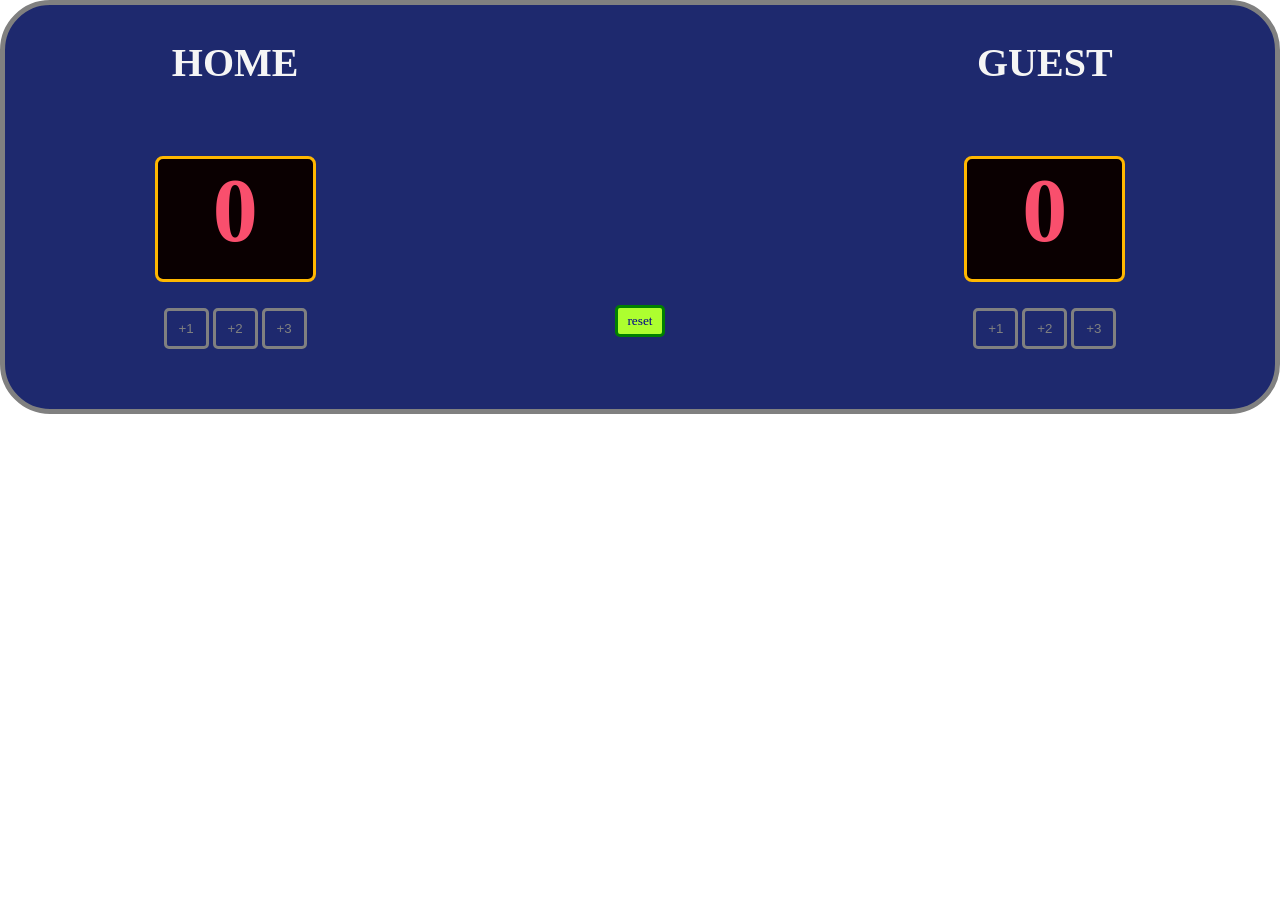
<file: index.html>
<!DOCTYPE html>
<html lang="en">
<head>
    <meta charset="UTF-8">
    <meta http-equiv="X-UA-Compatible" content="IE=edge">
    <meta name="viewport" content="width=device-width, initial-scale=1.0">
    <link rel="stylesheet" href="index.css">
    <title>Basquet</title>
</head>
<body>
    <div class="container">
        <div class="column">
            <h3>HOME</h3>
            <h2 id="score"class="score">0</h2>
            <div class="botones">
                <button onclick="masuno()"id="masuno">+1</button>
                <button onclick="masdos()"id="masdos">+2</button>
                <button onclick="mastres()"id="mastres">+3</button>
            </div>
        </div>
        <div>
            <button onclick="reset()"class="reset">reset</button> 
        </div>
        <div>
            <h3>GUEST</h3>
            <h2 id="scoreg"class="score">0</h2>
            <div class="botones">
                <button onclick="masunog()"id="masunog">+1</button>
                <button onclick="masdosg()"id="masdosg">+2</button>
                <button onclick="mastresg()"id="mastresg">+3</button>
            </div>
        </div>
    </div>
    <script src="index.js"></script>
    
</body>
</html>
</file>
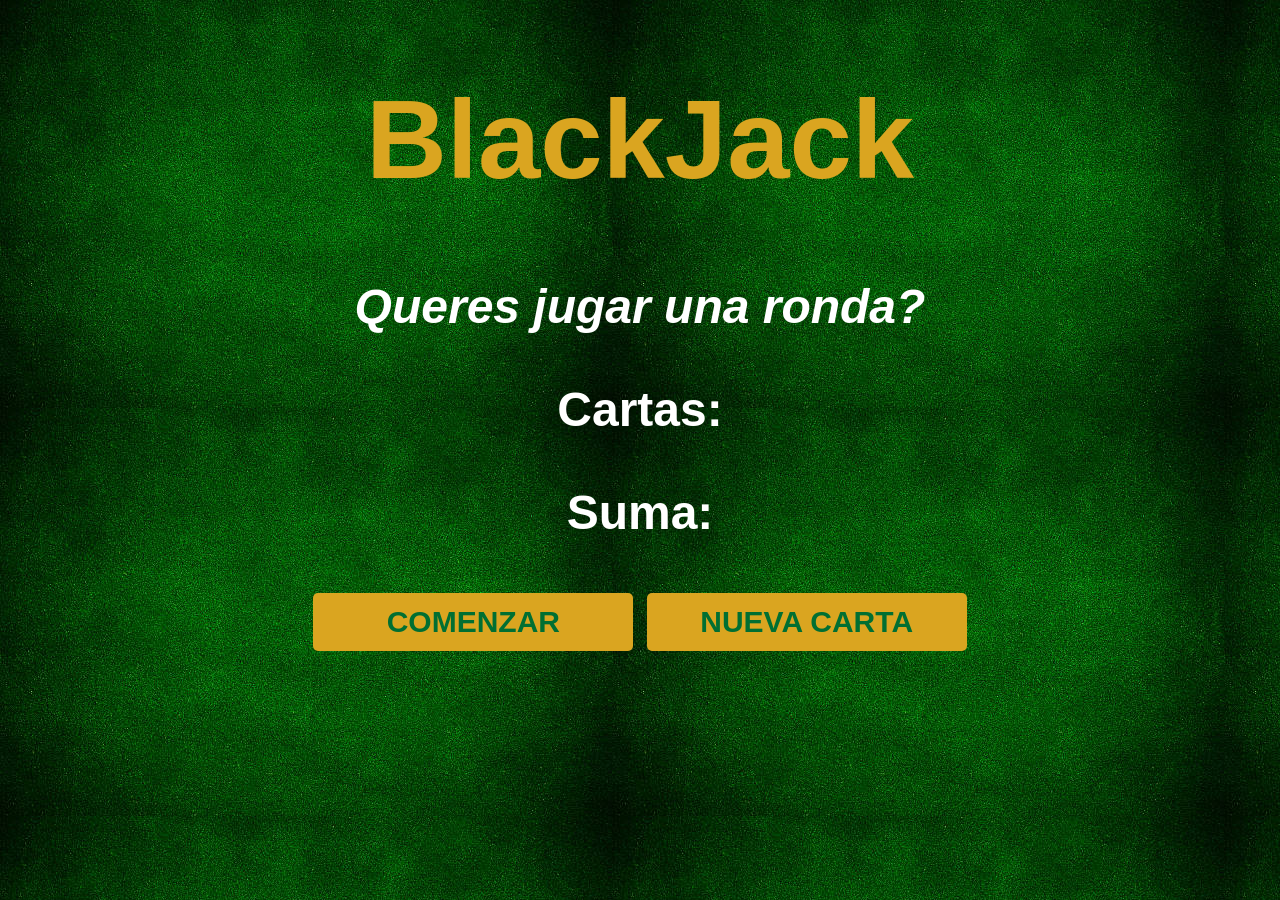
<file: BlackJackGame/index.html>
<!DOCTYPE html>
<html lang="en">
<head>
    <meta charset="UTF-8">
    <meta http-equiv="X-UA-Compatible" content="IE=edge">
    <meta name="viewport" content="width=device-width, initial-scale=1.0">
    <link rel="stylesheet" href="style.css">
    <title>BlackJackBrian</title>
</head>
<body>
    <h1>BlackJack</h1>
    <p id="message-el">Queres jugar una ronda?
    </p>
    <p id="cards-el">Cartas: </p>
    <p id="sum-el">Suma: </p>
    <button onclick="startGame()">COMENZAR</button>
    <button onclick="newCard()">NUEVA CARTA</button>
    <!-- <p id="player-el"></p> -->
    <script src="app.js"></script>
</body>
</html>
</file>
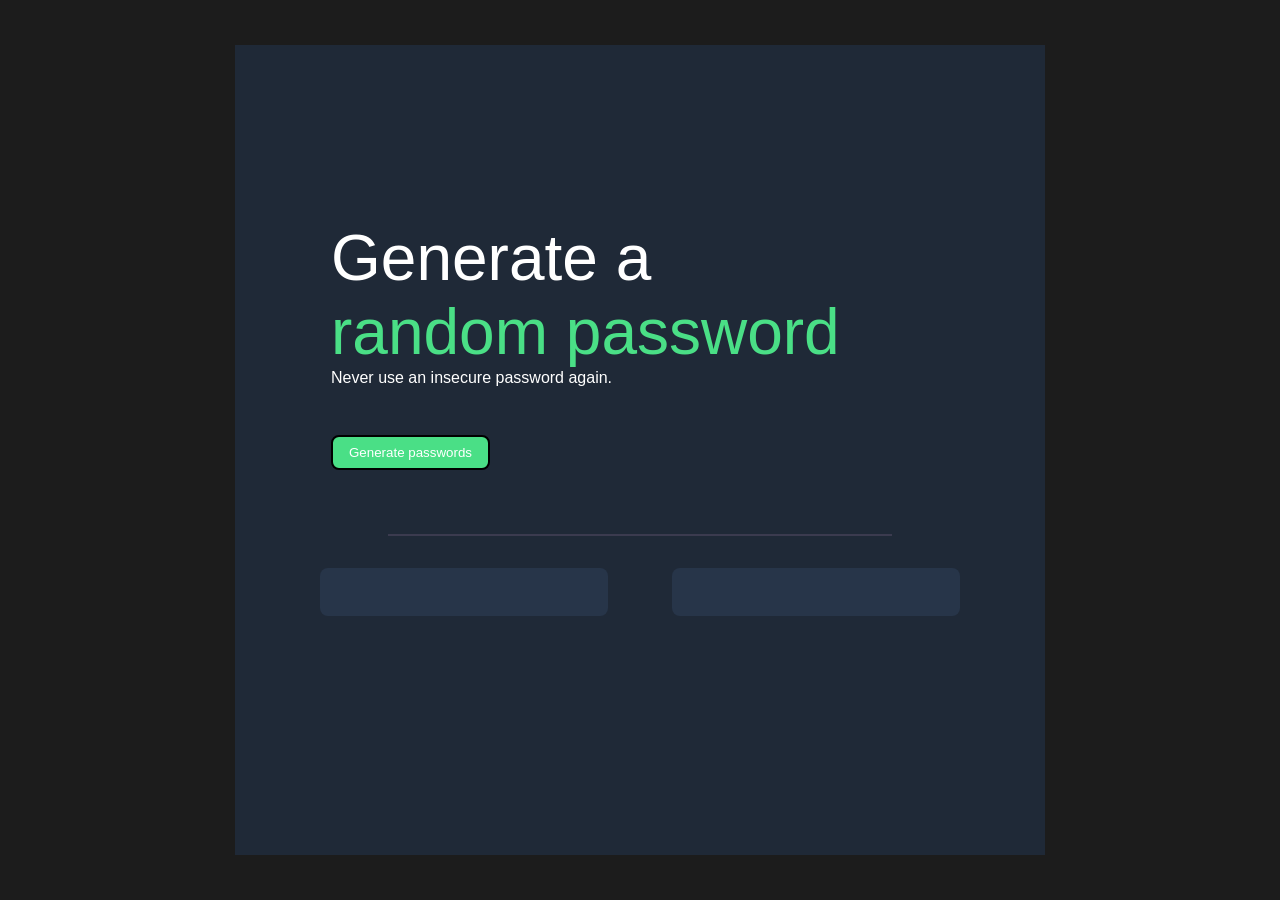
<file: PasswordGenerator/index.html>
<!DOCTYPE html>
<html lang="en">
<head>
    <meta charset="UTF-8">
    <meta http-equiv="X-UA-Compatible" content="IE=edge">
    <meta name="viewport" content="width=device-width, initial-scale=1.0">
    <link rel="stylesheet" href="style.css">
    <title>PasswordGenerator</title>
</head>
<body>
    <div class="container">
        <div class="box">
            <div class="parrafos">
            <p class="generate">Generate a<br></p> 
            <p class="password">random password</p>
            <p class="chica">Never use an insecure password again.</p>
            </div>
        <button onclick="generate()">Generate passwords</button>
        <fieldset></fieldset>
        <div class="passwords">
            <div id="pass1"class="pass1"></div> 
            <div id="pass2"class="pass2"></div>
        </div>
        </div>
    </div>

    <script src="app.js"></script>
</body>
</html>
</file>
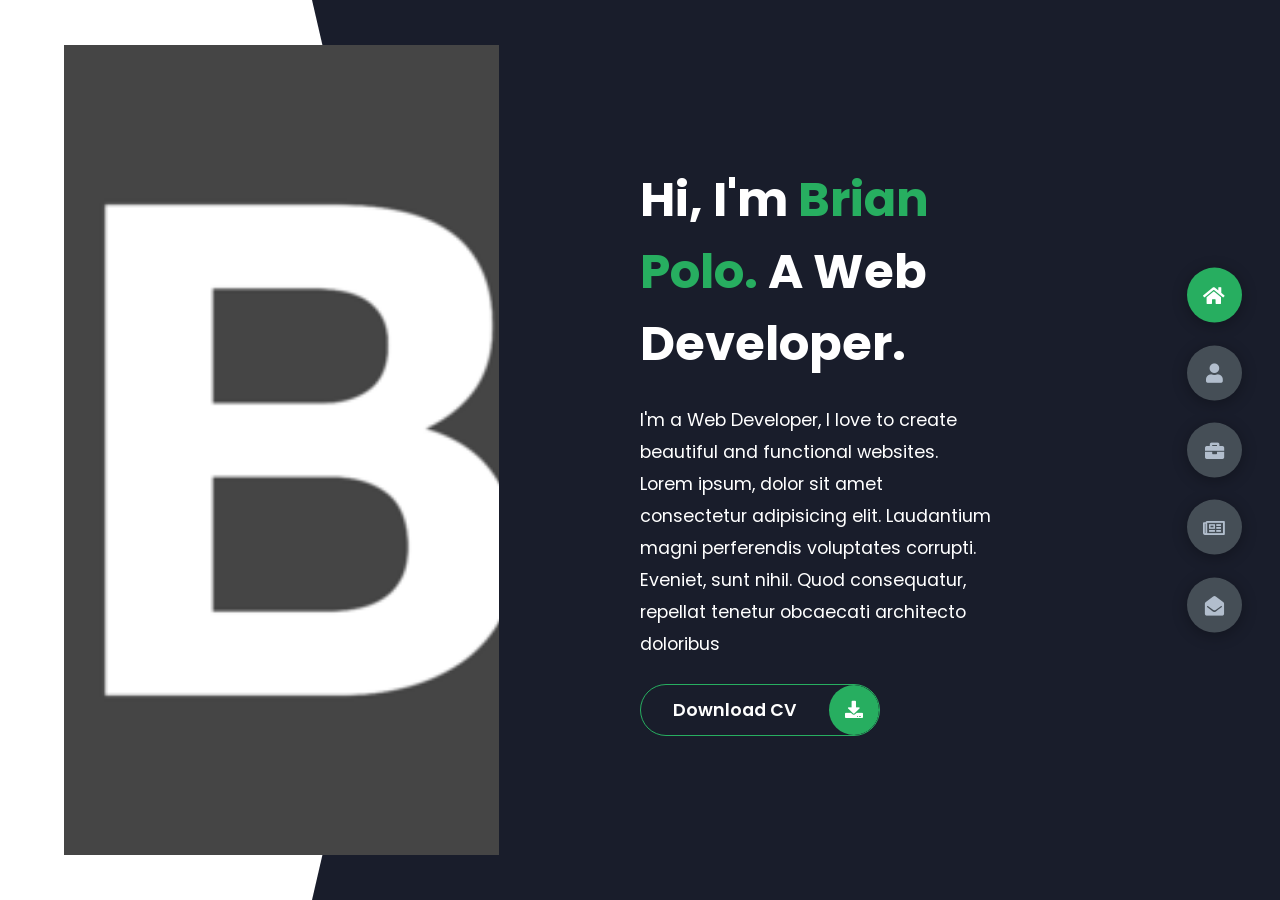
<file: portfolio/index.html>
<!DOCTYPE html>
<html lang="en">
<head>
    <meta charset="UTF-8">
    <meta http-equiv="X-UA-Compatible" content="IE=edge">
    <meta name="viewport" content="width=device-width, initial-scale=1.0">
    <title>Portfolio</title>
    <link rel="stylesheet" href="styles/styles.css">
    <link rel="preconnect" href="https://fonts.googleapis.com">
    <link rel="preconnect" href="https://fonts.gstatic.com" crossorigin>
    <link href="https://fonts.googleapis.com/css2?family=Poppins:ital@1&display=swap" rel="stylesheet">
    <link rel="stylesheet" href="https://cdnjs.cloudflare.com/ajax/libs/font-awesome/5.15.4/css/all.min.css" integrity="sha512-1ycn6IcaQQ40/MKBW2W4Rhis/DbILU74C1vSrLJxCq57o941Ym01SwNsOMqvEBFlcgUa6xLiPY/NS5R+E6ztJQ==" crossorigin="anonymous" referrerpolicy="no-referrer" />
</head>
<body class="main-content" >
    <header class="section sec1 header active" id="home">
       <div class="header-content">
        <div class="left-header">
            <div class="h-shape"></div>
            <div class="image">
                <!-- agregar imagen de portada -->
                <img src="img/bootstrap-logo.png" alt="" >
            </div>
        </div>
        <div class="right-header">
            <h1 class="name">
                Hi, I'm <span>Brian Polo.</span> A Web Developer.
            </h1>
            <p>
                I'm a Web Developer, I love to create beautiful and functional websites.
                Lorem ipsum, dolor sit amet consectetur adipisicing elit. Laudantium magni perferendis voluptates corrupti. Eveniet, sunt nihil. Quod consequatur, repellat tenetur obcaecati architecto doloribus 
            </p>
            <div class="btn-con">
                <a href="" class="main-btn">
                    <span class="btn-text">Download CV</span>
                    <span class="btn-icon"><i class="fas fa-download"></i></span>
                </a>
            </div>
        </div>
       </div>
    </header>
    <main>
        <section class="section sec2 about" id="about">
            <div class="main-title">
                <h2>About <span>me</span><span class="bg-text">my stats</span></h2>
            </div>
            <div class="about-container">
                <div class="left-about">
                    <h4>Information About me</h4>
                    <p>Lorem, ipsum dolor sit amet consectetur adipisicing elit. Voluptatibus hic optio magni blanditiis neque accusantium et omnis exercitationem ipsum qui necessitatibus consequatur recusandae harum laudantium, itaque reprehenderit, voluptate ab doloremque, porro aliquam autem doloribus maxime nobis pariatur. Architecto excepturi commodi, magnam quae deserunt rerum distinctio nostrum minima? Incidunt rerum ratione cumque sequi. Voluptas fugiat maxime similique harum ab. Eos at quos animi esse dolorum vel perferendis quod tenetur sint consequatur illo tempora alias aperiam officiis explicabo, nostrum est rem praesentium tempore ullam laboriosam, velit accusantium.
                    </p>
                    <div class="btn-con">
                        <a href="" class="main-btn">
                            <span class="btn-text">Download CV</span>
                            <span class="btn-icon"><i class="fas fa-download"></i></span>
                        </a>
                    </div>
                </div>
                <div class="right-about">
                    <div class="about-item">
                        <div class="abt-text">
                            <p class="large-text">40+</p>
                            <p class="small-text">Projects <br/> Completed</p>
                        </div>
                    </div>
                    <div class="about-item">
                        <div class="abt-text">
                            <p class="large-text">1+</p>
                            <p class="small-text">years of <br/> experience</p>
                        </div>
                    </div>
                    <div class="about-item">
                        <div class="abt-text">
                            <p class="large-text">20+</p>
                            <p class="small-text">Happy <br/> Clients</p>
                        </div>
                    </div>
                    <div class="about-item">
                        <div class="abt-text">
                            <p class="large-text">99+</p>
                            <p class="small-text">lorem  <br/> ipsum</p>
                        </div>
                    </div>

                </div>
            </div>
            <div class="about-stats">
                <h4 class="stat-title">My Skills</h4>
                <div class="progress-bars">
                    <div class="progress-bar">
                        <p class="prog-title">html5</p>
                        <div class="progress-con">
                            <p class="prog text">90%</p>
                            <div class="progress">
                                <span class="html"></span>
                            </div>
                        </div>
                    </div>
                    <div class="progress-bar">
                        <p class="prog-title">css3</p>
                        <div class="progress-con">
                            <p class="prog text">90%</p>
                            <div class="progress">
                                <span class="css"></span>
                            </div>
                        </div>
                    </div>
                    <div class="progress-bar">
                        <p class="prog-title">bootstrap</p>
                        <div class="progress-con">
                            <p class="prog text">90%</p>
                            <div class="progress">
                                <span class="javascript"></span>
                            </div>
                        </div>
                    </div>
                    <div class="progress-bar">
                        <p class="prog-title">javascript</p>
                        <div class="progress-con">
                            <p class="prog text">90%</p>
                            <div class="progress">
                                <span class="html"></span>
                            </div>
                        </div>
                    </div>
                    <div class="progress-bar">
                        <p class="prog-title">python</p>
                        <div class="progress-con">
                            <p class="prog text">90%</p>
                            <div class="progress">
                                <span class="html"></span>
                            </div>
                        </div>
                    </div>
                    <div class="progress-bar">
                        <p class="prog-title">sql</p>
                        <div class="progress-con">
                            <p class="prog text">90%</p>
                            <div class="progress">
                                <span class="html"></span>
                            </div>
                        </div>
                    </div>
                    
                </div>
            </div>
        </section>
        <section class="section sec3 portfolio"id="portfolio"></section>
        <section class="section sec4 blogs"id="blogs"></section>
        <section class="section sec5 contact" id="contact"></section>

    </main>

    <div class="controls">
        <div class="control control-1 active-btn" data-id="home">
            <i class="fas fa-home"></i>
        </div>
        <div class="control control-2 " data-id="about">
            <i class="fas fa-user"></i>
        </div>
        <div class="control control-3 " data-id="portfolio">
            <i class="fas fa-briefcase"></i>
        </div>
        <div class="control control-4 " data-id="blogs">
            <i class="far fa-newspaper"></i>
        </div>
        <div class="control control-5 " data-id="contact">
            <i class="fas fa-envelope-open"></i>
        </div>
    </div>
    <script src="app.js"></script>
</body>
</html>
</file>
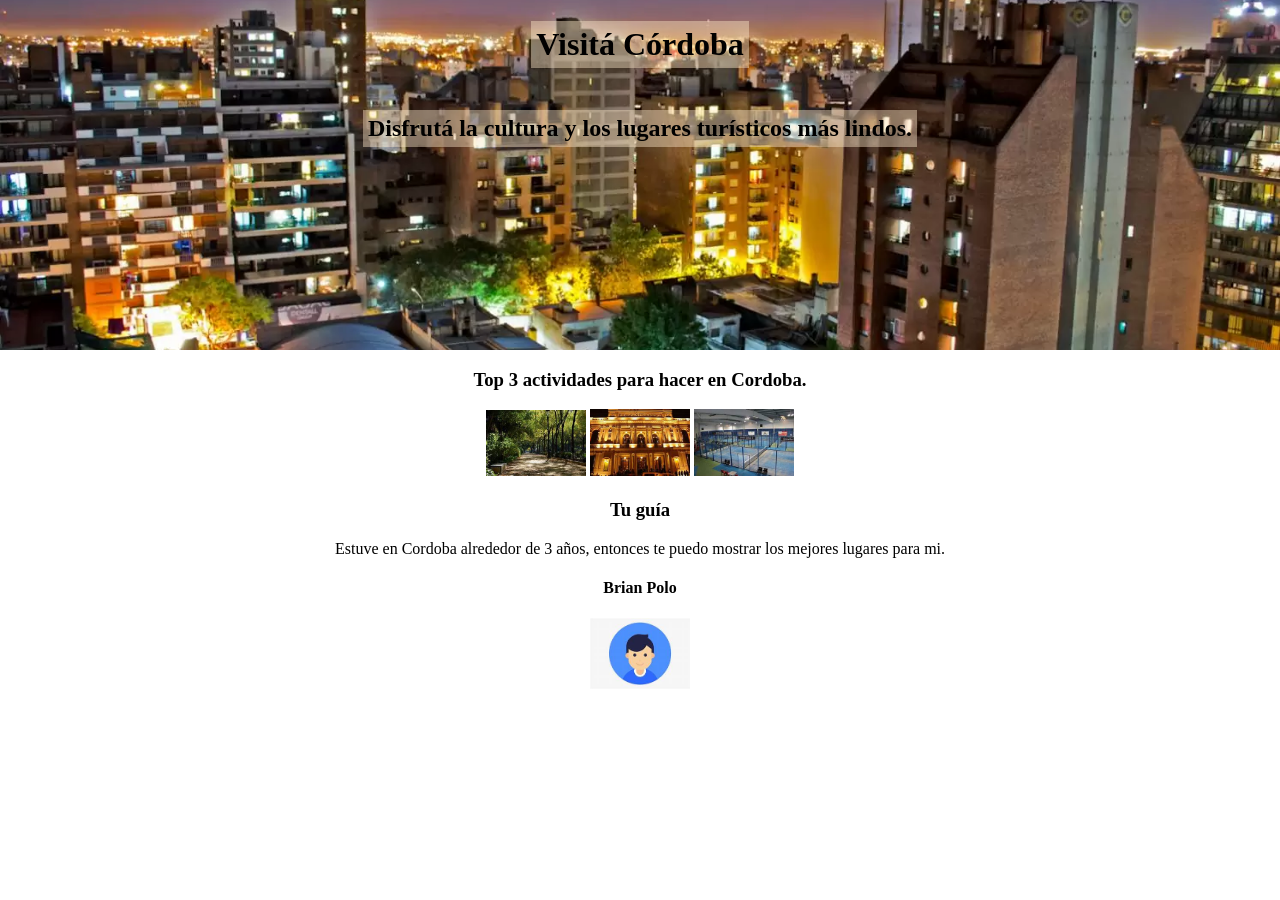
<file: project/index.html>
<!DOCTYPE html>
<html lang="en">
<head>
    <meta charset="UTF-8">
    <meta http-equiv="X-UA-Compatible" content="IE=edge">
    <meta name="viewport" content="width=device-width, initial-scale=1.0">
    <link rel="stylesheet" href="styles.css">

    <title>Homepage</title>
</head>

<body>
        
    <!-- HERO SECTION -->
    <div class="hero">
        <h1 id="title">Visitá Córdoba</h1>
        <h2 id='message-title'>Disfrutá la cultura y los lugares turísticos más lindos.</h2>
        
    </div>
    
    <!-- ACTIVITIES SECTION -->
    <div>
        <h3>Top 3 actividades para hacer en Cordoba.</h3>
        <div class="imagenes">
        <img src="images/th.jpg">
        <img src="images/th2.jpg">
        <img src="images/th3.jpg">
        </div>    
    </div>

    <!-- GUIDE SECTION -->
    <div>
        <h3>Tu guía</h3> 
        
        <p>Estuve en Cordoba alrededor de 3 años, entonces te puedo mostrar los mejores lugares para mi.</p>
        <h4> Brian Polo</h4>
        <img src="images/th4.jpg">
        
    </div>
</body>
</html>
</file>
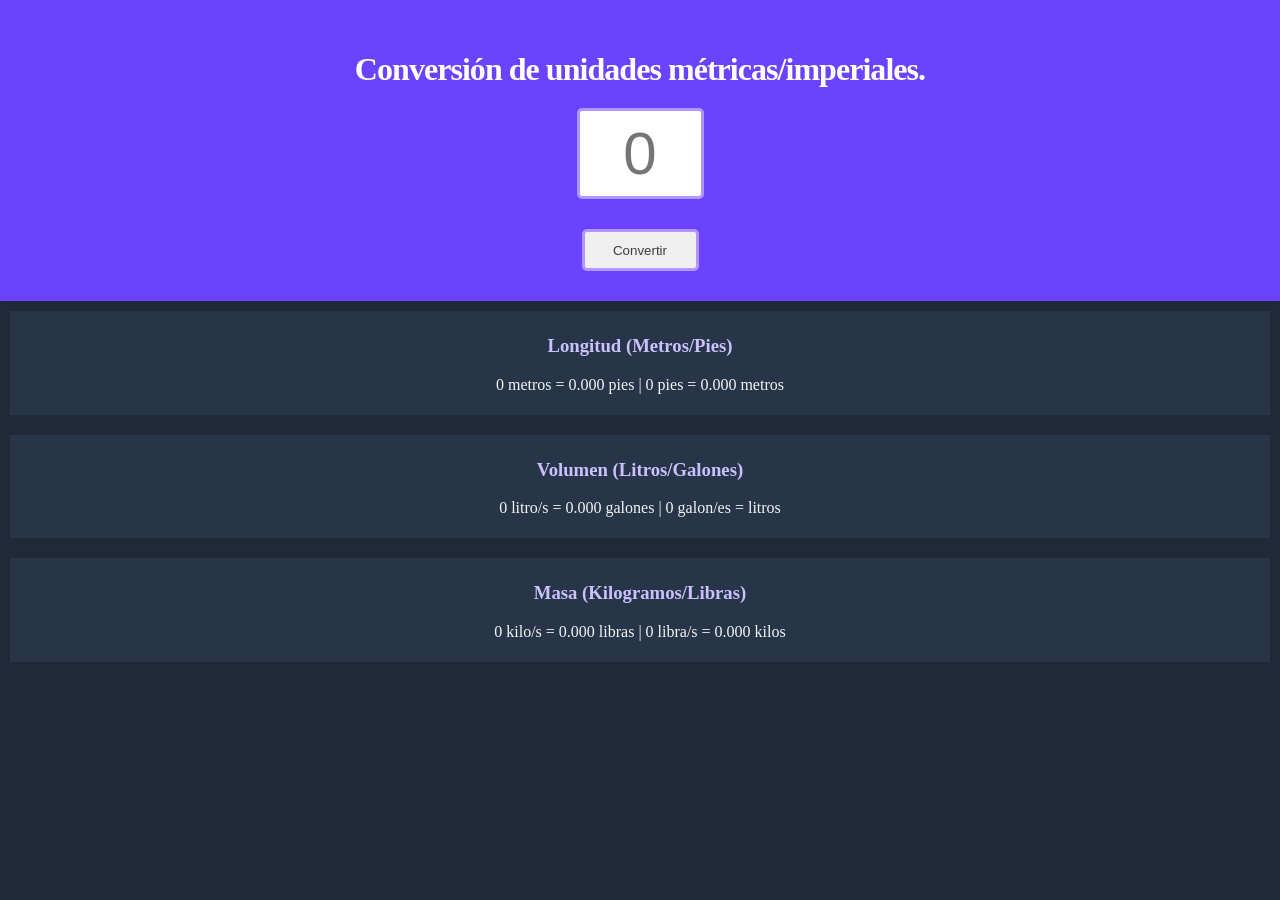
<file: unitConverter/index.html>
<!DOCTYPE html>
<html lang="en">
<head>
    <meta charset="UTF-8">
    <meta http-equiv="X-UA-Compatible" content="IE=edge">
    <meta name="viewport" content="width=device-width, initial-scale=1.0">
    <link rel="stylesheet" href="index.css">
    <title>Conversor de unidades</title>
</head>
<body>
    
    
    <div class="cuadrolila">
        <h1>Conversión de unidades métricas/imperiales.</h1>
        <input id="valor" type="text" placeholder="0">
        <button id="boton">Convertir</button>

    </div>
    <div class="textos">
        <div class="texto">
            <h3>Longitud (Metros/Pies)</h3>
            <p id="valor1">0 metros = 0.000 pies | 0 pies = 0.000 metros</p>      
        </div>
        
    </div>
    <div class="textos">
        <div class="texto">
            <h3>Volumen (Litros/Galones)</h3>
            <p id="valor2">0 litro/s = 0.000 galones | 0 galon/es = litros </p>      
        </div>
        
    </div>
    <div class="textos">
        <div class="texto">
            <h3>Masa (Kilogramos/Libras)</h3>
            <p id="valor3">0 kilo/s = 0.000 libras | 0 libra/s = 0.000 kilos</p>      
        </div>
        
    </div>        
   


    <script src="index.js"></script>
</body>
</html>
</file>
<file: index.css>
body {
    margin: 0;
    text-align: center;
}
h3{
    font-family: 'Verdana';
    font-style: normal;
    font-weight: 700;
    font-size: 40px;
    line-height: 36px;
    color: whitesmoke;
    
}
.score {

    background: #0a0001;
    font-size: 90px;
    color: #F94F6D;
    width: 155px;
    height: 120px;
    left: 82px;
    top: 125px;
    margin-bottom: 26px;
    border: solid rgb(255, 183, 0);
    border-radius: 8px;
}
.container {
    display: flex;
    justify-content: space-around;
    background-color: #1e296e;
    border-radius: 50px;
    border: solid 5px gray;
    padding-bottom: 60px;
}

button {
    color: grey;
    background: none;
    border-radius: 5px;
    width: 45px;
    padding:10px;
    border: solid gray;
    
}
.reset{
    color: darkblue;
    background-color: greenyellow;
    font-family: 'Verdana';
    border: solid green;
    border-radius: 5px;
    height: fit-content;
    width: 50px;
    margin-top: 300px;
    padding: 5px;
}
</file>
<file: BlackJackGame/style.css>
body{
    background-image: url(images/table.jpg);
    background-image: cover;
    font-family: 'Trebuchet MS', 'Lucida Sans Unicode', 'Lucida Grande', 'Lucida Sans', Arial, sans-serif;
    text-align: center;
    font-weight: bold;
    color: white;
    font-size: 2rem;

}   
h1{
    color: goldenrod;
}
#message-el {
    font-style: italic;
}
button{
    color: #016f32;
    width: 20rem;
    padding: 12px;
    font-weight: bold;
    font-size: 30px;
    border-radius: 5px;
    border: none;
    background-color: goldenrod;
    margin-bottom: 5px;
    margin-top: 5px;
}
@media only screen and (min-width: 600px) {
    h1{
        font-size: 7rem;
    }
    body{
        font-size: 3rem;
    }
}
@media only screen and (max-width: 600px) {
    body{
        margin-top: 6rem;
    }
}
@media only screen and (min-width: 1800px) {
    body{
        margin-top: 9rem;
    }
}
</file>
<file: PasswordGenerator/style.css>
*{  
    margin: 0;
    font-family:'Franklin Gothic Medium', 'Arial Narrow', Arial, sans-serif;
}
.container{
    display: flex;
    background-color: #1C1C1C;
    height: 100vh;
    
}
.box{
    margin: auto;
    width: 90vh;
    height: 90vh; 
    
    background-color: #1F2937;
    
}
.parrafos{
    margin-left: 4rem;
    margin-top: 10rem;
    
}
p{
    color: white;
    
}
.generate{
    font-size: 4rem;
}
.password{
    
    font-size: 4rem;
    color: #4ADF86;
}
.chica{
    font-family: Verdana, Geneva, Tahoma, sans-serif;
    font-size: 1rem;
}
button{
    font-family: Verdana, Geneva, Tahoma, sans-serif;
    background-color: #4ADF86;
    color: white;
    border: 2px solid black;
    border-radius: 0.5rem;
    padding: 0.5rem 1rem;
    margin:3rem 4rem;
}
fieldset {
    
    width: 30rem;
    border: none;
    margin: auto;
    
    border-bottom: 2px solid #3b3b4f;

  }
  
.passwords{

    color: #4ADF86;
    display: inline-block;
    margin: 1rem;
    text-align: center;
    
}
.pass1{
    display: flex;
    align-items: center;
    justify-content: center;
    word-wrap: break-word;
    overflow: hidden;
    width: 18rem;
    height: 3rem;
    background-color: #273549;
    margin: 1rem 2rem;
    border-radius: 0.5rem;
    
}
.pass2{
    display: flex;
    align-items: center;
    justify-content: center;
    word-wrap: break-word;
    overflow: hidden;
    width: 18rem;
    height: 3rem;
    background-color: #273549;
    margin: 1rem 2rem;
    border-radius: 0.5rem;
    

}
@media only screen and (min-width: 600px) {
    
    .parrafos{
        margin-left: 6rem;
        margin-top: 11rem;
        
    }
    button{
        margin: 3rem 6rem;
    }
    .passwords{
        display: flex;
        justify-content: center;
    }

}
@media only screen and (max-width: 700px) {
   html,body{
   height: 100vh;
   overflow-y: hidden;
   }
   
    .parrafos{
    margin-left: 2.5rem;
    margin-top: 3rem;
    
   }
    .box{
    height: 100vh;
   }
}
</file>
<file: portfolio/styles/styles.css>
* {
  margin: 0;
  padding: 0;
  box-sizing: border-box;
  list-style: none;
}

:root {
  --color-primary: #191d2b;
  --color-secondary: #27AE60;
  --color-white: #FFFFFF;
  --color-black: #000;
  --color-grey0: #f8f8f8;
  --color-grey-1: #dbe1e8;
  --color-grey-2: #b2becd;
  --color-grey-3: #6c7983;
  --color-grey-4: #454e56;
  --color-grey-5: #2a2e35;
  --color-grey-6: #12181b;
  --br-sm-2: 14px;
  --box-shadow-1: 0 3px 15px rgba(0,0,0,.3);
}

body {
  background-color: var(--color-primary);
  font-family: "Poppins", sans-serif;
  font-size: 1.1rem;
  color: var(--color-white);
  transition: all 0.4s ease-in-out;
}

a {
  display: inline-block;
  text-decoration: none;
  color: inherit;
  font-family: inherit;
}

header {
  height: 100vh;
  color: var(--color-white);
  overflow: hidden;
}

section {
  min-height: 100vh;
  width: 100%;
  position: absolute;
  left: 0;
  top: 0;
  padding: 3rem 18rem;
}

.section {
  transform: translateY(-100%) scale(0);
  transition: all 0.4s ease-in-out;
  background-color: var(--color-primary);
}

.sec1 {
  display: none;
  transform: translateY(0) scale(1);
}

.sec2 {
  display: none;
  transform: translateY(0) scale(1);
}

.sec3 {
  display: none;
  transform: translateY(0) scale(1);
}

.sec4 {
  display: none;
  transform: translateY(0) scale(1);
}

.sec5 {
  display: none;
  transform: translateY(0) scale(1);
}

.active {
  display: block;
  -webkit-animation: scaleAnim 1s ease-in-out;
          animation: scaleAnim 1s ease-in-out;
}
@-webkit-keyframes scaleAnim {
  0% {
    transform: translateY(-100%) scaleY(0);
  }
  100% {
    transform: translateY(0) scaleY(1);
  }
}
@keyframes scaleAnim {
  0% {
    transform: translateY(-100%) scaleY(0);
  }
  100% {
    transform: translateY(0) scaleY(1);
  }
}

.controls {
  position: fixed;
  z-index: 10;
  top: 50%;
  right: 3%;
  display: flex;
  flex-direction: column;
  align-items: center;
  justify-content: center;
  transform: translateY(-50%);
}

.controls .active-btn {
  background-color: var(--color-secondary) !important;
  transition: all 0.4s ease-in-out;
}

.controls .active-btn i {
  color: var(--color-white) !important;
}

.controls .control {
  padding: 1rem;
  cursor: pointer;
  background-color: var(--color-grey-4);
  width: 55px;
  height: 55px;
  border-radius: 50%;
  display: flex;
  justify-content: center;
  align-items: center;
  margin: 0.7rem 0;
  box-shadow: var(--box-shadow-1);
}

.controls .control i {
  font-size: 1.2rem;
  color: var(--color-grey-2);
  pointer-events: none;
} /*# sourceMappingURL=styles.css.map */
/*Header-content*/
.header-content {
  display: grid;
  grid-template-columns: repeat(2, 1fr);
  height: 100%;
}
.header-content .left-header {
  display: flex;
  align-items: center;
  position: relative;
}
.header-content .left-header .h-shape {
  transition: all 0.4s ease-in-out;
  width: 65%;
  height: 100%;
  background-color: var(--color-white);
  position: absolute;
  left: 0;
  top: 0;
  z-index: -1;
  -webkit-clip-path: polygon(0% 0%, 75% 0%, 100% 50%, 75% 100%, 0% 100%);
          clip-path: polygon(0% 0%, 75% 0%, 100% 50%, 75% 100%, 0% 100%);
}
.header-content .left-header .image {
  border-radius: var(--br-sm-2);
  height: 90%;
  width: 68%;
  margin-left: 4rem;
  background-color: var(--color-black);
  transition: all 0.4s ease-in-out;
}
.header-content .left-header .image img {
  width: 100%;
  height: 100%;
  -o-object-fit: cover;
     object-fit: cover;
  transition: all 0.4s ease-in-out;
  filter: grayscale(100%);
}
.header-content .left-header .image img:hover {
  filter: grayscale(0);
}
.header-content .right-header {
  display: flex;
  flex-direction: column;
  justify-content: center;
  padding-right: 18rem;
}
.header-content .right-header .name {
  font-size: 3rem;
}
.header-content .right-header .name span {
  color: var(--color-secondary);
}
.header-content .right-header p {
  margin: 1.5rem 0;
  line-height: 2rem;
}

/*about*/
.about-container {
  display: grid;
  grid-template-columns: repeat(2, 1fr);
  padding-top: 3.5rem;
  padding-bottom: 5rem;
}
.about-container .right-about {
  display: grid;
  grid-template-columns: repeat(2, 1fr);
  gap: 2rem;
}
.about-container .right-about .about-item {
  border: 1px solid var(--color-grey-5);
  border-radius: 5px;
  transition: all 0.4s ease-in-out;
  box-shadow: 1px 2px 15px rgba(0, 0, 0, 0.1);
}
.about-container .right-about .about-item:hover {
  cursor: default;
  transform: translateY(-5px);
  border: 1px solid var(--color-secondary);
  box-shadow: 1px 4px 15px rgba(0, 0, 0, 0.32);
}
.about-container .right-about .about-item .abt-text {
  padding: 1.5rem;
  display: flex;
  flex-direction: column;
}
.about-container .right-about .about-item .abt-text .large-text {
  font-size: 3rem;
  font-weight: 700;
  color: var(--color-secondary);
}
.about-container .right-about .about-item .abt-text .small-text {
  padding-left: 3rem;
  position: relative;
  text-transform: uppercase;
  font-size: 1.2rem;
  -moz-columns: var(--color-grey-1);
       columns: var(--color-grey-1);
  letter-spacing: 2px;
}
.about-container .right-about .about-item .abt-text .small-text::before {
  content: "";
  position: absolute;
  left: 0;
  top: 15px;
  width: 2rem;
  height: 2px;
  background-color: var(--color-grey-5);
}
.about-container .left-about {
  padding-right: 5rem;
}
.about-container .left-about p {
  line-height: 2rem;
  padding: 1rem;
  color: var(--color-grey-1);
}
.about-container .left-about h4 {
  font-size: 2rem;
  text-transform: uppercase;
}

.about-stats {
  padding-bottom: 4rem;
}
.about-stats .progress-bars {
  display: grid;
  grid-template-columns: repeat(2, 1fr);
  gap: 2rem;
}
.about-stats .progress-bars .progress-bar {
  display: flex;
  flex-direction: column;
}
.about-stats .progress-bars .progress-bar .prog-title {
  text-transform: uppercase;
  font-weight: 500;
}
.about-stats .progress-bars .progress-bar .progress-con {
  display: flex;
  align-items: center;
}
.about-stats .progress-bars .progress-bar .progress-con .prog-text {
  color: var(--color-grey-2);
}

/*independ components*/
.btn-con {
  display: flex;
  align-self: flex-start;
}

.main-btn {
  border-radius: 30px;
  color: inherit;
  font-weight: 600;
  position: relative;
  border: 1px solid var(--color-secondary);
  display: flex;
  align-self: flex-start;
  display: flex;
  align-items: center;
  overflow: hidden;
}
.main-btn .btn-text {
  padding: 0 2rem;
}
.main-btn .btn-icon {
  background-color: var(--color-secondary);
  display: flex;
  align-items: center;
  justify-content: center;
  border-radius: 50%;
  padding: 1rem;
}
.main-btn::before {
  content: "";
  position: absolute;
  top: 0;
  right: 0;
  transform: translateX(100%);
  transition: all 0.4s ease-out;
  z-index: -1;
}
.main-btn:hover::before {
  width: 100%;
  height: 100%;
  background-color: var(--color-secondary);
  transform: translateX(0);
}

.main-title {
  text-align: center;
}
.main-title h2 {
  position: relative;
  text-transform: uppercase;
  font-size: 4rem;
  font-weight: 700;
}
.main-title h2 span {
  color: var(--color-secondary);
}
.main-title h2 .bg-text {
  position: absolute;
  top: 50%;
  left: 50%;
  color: var(--color-grey-5);
  transition: all 0.4s ease-in-out;
  z-index: -1;
  transform: translate(-50%, -50%);
  font-weight: 800;
  font-size: 6.3rem;
}/*# sourceMappingURL=styles.css.map */
</file>
<file: project/styles.css>
/*
Palette: https://scrimba.com/links/hometown-palette
RED: #E63946
LIGHT: #F1FAEE
AQUA: #A8DADC
LIGHT BLUE: #457B9D
DARK BLUE: #1D3557

*/

body {
    margin: 0;
    text-align: center;
}
.hero{
    height: 350px;
    background-image: url(images/cordoba-ciudad.webp);
    background-size: cover;
    background-position-y: center;
    display: flex;
    flex-direction: column;
   
}
#message-title,#title{ 
    align-self: center;
    background: rgba(255, 235, 205, 0.432);
    padding: 5px;
}
img {
    width: 100px;
}
</file>
<file: unitConverter/index.css>
body{
    
    margin: 0;
    text-align: center;
    background-color: #1F2937;
    
   
}


.cuadrolila{
    
    background-color: #6943FE;
    padding: 30px;

}
h1{
    font-family: 'Inter';
    letter-spacing: -0.03em;
    color: #FFFFFF;
    margin-bottom: 20px;
}

input{
    display: flex;
    justify-content: center;
    text-align: center;
    font-size: 60px;
    margin: 0px auto;
    width: 117px;
    height: 83px;
    border: 3px solid #B295FF;
    border-radius: 5px;
}
button{
    color: #3D3D3D;
    margin-top: 30px;
    width: 117px;
    height: 42px;
    border-radius: 5px;
    border: 3px solid #B295FF;

}
.textos{
    color: #CCC1FF;
    padding: 10px;
    
}
.textos p{
    color: whitesmoke;
}
.texto{
    background-color: #273549;
    padding: 5px;
    
}
@media (max-width: 578px) {
    .cuadrolila{
    
        background-color: #6943FE;
        padding: 10px;
    
    }
}
</file>
